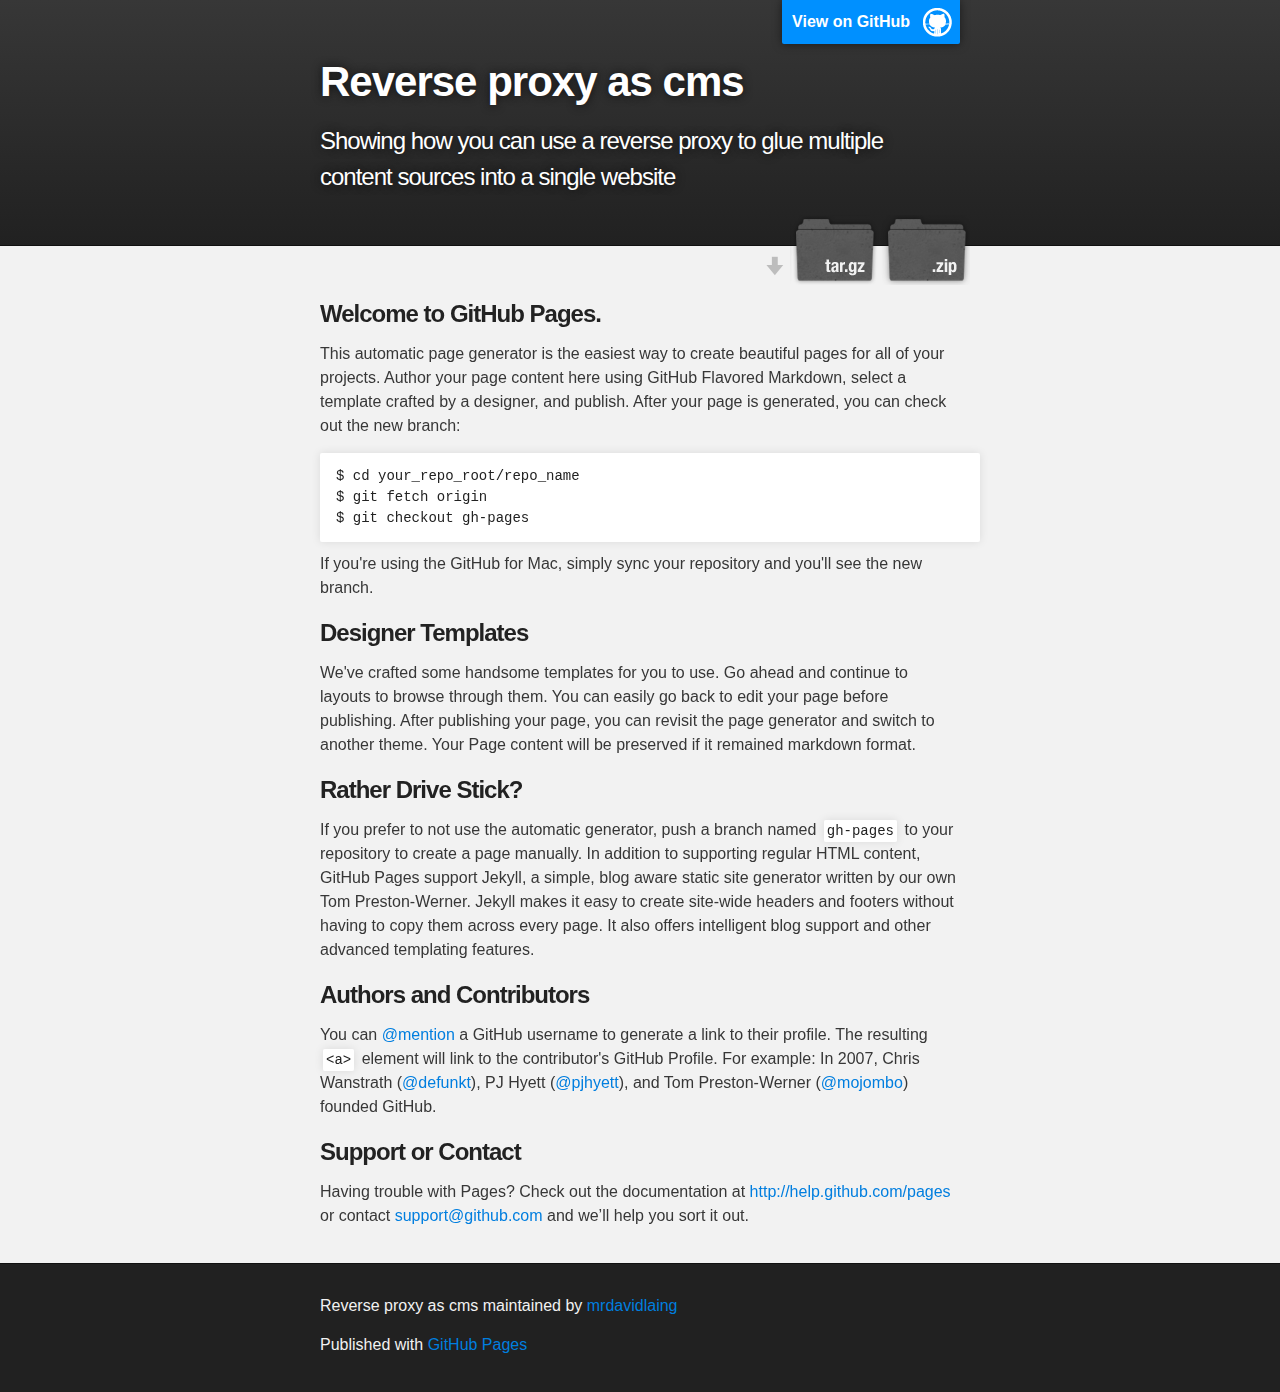
<file: index.html>
<!DOCTYPE html>
<html>

  <head>
    <meta charset='utf-8' />
    <meta http-equiv="X-UA-Compatible" content="chrome=1" />
    <meta name="description" content="Reverse proxy as cms : Showing how you can use a reverse proxy to glue multiple content sources into a single website" />

    <link rel="stylesheet" type="text/css" media="screen" href="stylesheets/stylesheet.css">

    <title>Reverse proxy as cms</title>
  </head>

  <body>

    <!-- HEADER -->
    <div id="header_wrap" class="outer">
        <header class="inner">
          <a id="forkme_banner" href="https://github.com/mrdavidlaing/reverse_proxy_as_CMS">View on GitHub</a>

          <h1 id="project_title">Reverse proxy as cms</h1>
          <h2 id="project_tagline">Showing how you can use a reverse proxy to glue multiple content sources into a single website</h2>

            <section id="downloads">
              <a class="zip_download_link" href="https://github.com/mrdavidlaing/reverse_proxy_as_CMS/zipball/master">Download this project as a .zip file</a>
              <a class="tar_download_link" href="https://github.com/mrdavidlaing/reverse_proxy_as_CMS/tarball/master">Download this project as a tar.gz file</a>
            </section>
        </header>
    </div>

    <!-- MAIN CONTENT -->
    <div id="main_content_wrap" class="outer">
      <section id="main_content" class="inner">
        <h3>Welcome to GitHub Pages.</h3>

<p>This automatic page generator is the easiest way to create beautiful pages for all of your projects. Author your page content here using GitHub Flavored Markdown, select a template crafted by a designer, and publish. After your page is generated, you can check out the new branch:</p>

<pre><code>$ cd your_repo_root/repo_name
$ git fetch origin
$ git checkout gh-pages
</code></pre>

<p>If you're using the GitHub for Mac, simply sync your repository and you'll see the new branch.</p>

<h3>Designer Templates</h3>

<p>We've crafted some handsome templates for you to use. Go ahead and continue to layouts to browse through them. You can easily go back to edit your page before publishing. After publishing your page, you can revisit the page generator and switch to another theme. Your Page content will be preserved if it remained markdown format.</p>

<h3>Rather Drive Stick?</h3>

<p>If you prefer to not use the automatic generator, push a branch named <code>gh-pages</code> to your repository to create a page manually. In addition to supporting regular HTML content, GitHub Pages support Jekyll, a simple, blog aware static site generator written by our own Tom Preston-Werner. Jekyll makes it easy to create site-wide headers and footers without having to copy them across every page. It also offers intelligent blog support and other advanced templating features.</p>

<h3>Authors and Contributors</h3>

<p>You can <a href="https://github.com/blog/821" class="user-mention">@mention</a> a GitHub username to generate a link to their profile. The resulting <code>&lt;a&gt;</code> element will link to the contributor's GitHub Profile. For example: In 2007, Chris Wanstrath (<a href="https://github.com/defunkt" class="user-mention">@defunkt</a>), PJ Hyett (<a href="https://github.com/pjhyett" class="user-mention">@pjhyett</a>), and Tom Preston-Werner (<a href="https://github.com/mojombo" class="user-mention">@mojombo</a>) founded GitHub.</p>

<h3>Support or Contact</h3>

<p>Having trouble with Pages? Check out the documentation at <a href="http://help.github.com/pages">http://help.github.com/pages</a> or contact <a href="mailto:support@github.com">support@github.com</a> and we’ll help you sort it out.</p>
      </section>
    </div>

    <!-- FOOTER  -->
    <div id="footer_wrap" class="outer">
      <footer class="inner">
        <p class="copyright">Reverse proxy as cms maintained by <a href="https://github.com/mrdavidlaing">mrdavidlaing</a></p>
        <p>Published with <a href="http://pages.github.com">GitHub Pages</a></p>
      </footer>
    </div>

    

  </body>
</html>
</file>
<file: stylesheets/stylesheet.css>
/*******************************************************************************
Slate Theme for GitHub Pages
by Jason Costello, @jsncostello
*******************************************************************************/

@import url(pygment_trac.css);

/*******************************************************************************
MeyerWeb Reset
*******************************************************************************/

html, body, div, span, applet, object, iframe,
h1, h2, h3, h4, h5, h6, p, blockquote, pre,
a, abbr, acronym, address, big, cite, code,
del, dfn, em, img, ins, kbd, q, s, samp,
small, strike, strong, sub, sup, tt, var,
b, u, i, center,
dl, dt, dd, ol, ul, li,
fieldset, form, label, legend,
table, caption, tbody, tfoot, thead, tr, th, td,
article, aside, canvas, details, embed,
figure, figcaption, footer, header, hgroup,
menu, nav, output, ruby, section, summary,
time, mark, audio, video {
  margin: 0;
  padding: 0;
  border: 0;
  font: inherit;
  vertical-align: baseline;
}

/* HTML5 display-role reset for older browsers */
article, aside, details, figcaption, figure,
footer, header, hgroup, menu, nav, section {
  display: block;
}

ol, ul {
  list-style: none;
}

blockquote, q {
}

table {
  border-collapse: collapse;
  border-spacing: 0;
}

a:focus {
  outline: none;
}

/*******************************************************************************
Theme Styles
*******************************************************************************/

body {
  box-sizing: border-box;
  color:#373737;
  background: #212121;
  font-size: 16px;
  font-family: 'Myriad Pro', Calibri, Helvetica, Arial, sans-serif;
  line-height: 1.5;
  -webkit-font-smoothing: antialiased;
}

h1, h2, h3, h4, h5, h6 {
  margin: 10px 0;
  font-weight: 700;
  color:#222222;
  font-family: 'Lucida Grande', 'Calibri', Helvetica, Arial, sans-serif;
  letter-spacing: -1px;
}

h1 {
  font-size: 36px;
  font-weight: 700;
}

h2 {
  padding-bottom: 10px;
  font-size: 32px;
  background: url('../images/bg_hr.png') repeat-x bottom;
}

h3 {
  font-size: 24px;
}

h4 {
  font-size: 21px;
}

h5 {
  font-size: 18px;
}

h6 {
  font-size: 16px;
}

p {
  margin: 10px 0 15px 0;
}

footer p {
  color: #f2f2f2;
}

a {
  text-decoration: none;
  color: #007edf;
  text-shadow: none;

  transition: color 0.5s ease;
  transition: text-shadow 0.5s ease;
  -webkit-transition: color 0.5s ease;
  -webkit-transition: text-shadow 0.5s ease;
  -moz-transition: color 0.5s ease;
  -moz-transition: text-shadow 0.5s ease;
  -o-transition: color 0.5s ease;
  -o-transition: text-shadow 0.5s ease;
  -ms-transition: color 0.5s ease;
  -ms-transition: text-shadow 0.5s ease;
}

#main_content a:hover {
  color: #0069ba;
  text-shadow: #0090ff 0px 0px 2px;
}

footer a:hover {
  color: #43adff;
  text-shadow: #0090ff 0px 0px 2px;
}

em {
  font-style: italic;
}

strong {
  font-weight: bold;
}

img {
  position: relative;
  margin: 0 auto;
  max-width: 739px;
  padding: 5px;
  margin: 10px 0 10px 0;
  border: 1px solid #ebebeb;

  box-shadow: 0 0 5px #ebebeb;
  -webkit-box-shadow: 0 0 5px #ebebeb;
  -moz-box-shadow: 0 0 5px #ebebeb;
  -o-box-shadow: 0 0 5px #ebebeb;
  -ms-box-shadow: 0 0 5px #ebebeb;
}

pre, code {
  width: 100%;
  color: #222;
  background-color: #fff;

  font-family: Monaco, "Bitstream Vera Sans Mono", "Lucida Console", Terminal, monospace;
  font-size: 14px;

  border-radius: 2px;
  -moz-border-radius: 2px;
  -webkit-border-radius: 2px;



}

pre {
  width: 100%;
  padding: 10px;
  box-shadow: 0 0 10px rgba(0,0,0,.1);
  overflow: auto;
}

code {
  padding: 3px;
  margin: 0 3px;
  box-shadow: 0 0 10px rgba(0,0,0,.1);
}

pre code {
  display: block;
  box-shadow: none;
}

blockquote {
  color: #666;
  margin-bottom: 20px;
  padding: 0 0 0 20px;
  border-left: 3px solid #bbb;
}

ul, ol, dl {
  margin-bottom: 15px
}

ul li {
  list-style: inside;
  padding-left: 20px;
}

ol li {
  list-style: decimal inside;
  padding-left: 20px;
}

dl dt {
  font-weight: bold;
}

dl dd {
  padding-left: 20px;
  font-style: italic;
}

dl p {
  padding-left: 20px;
  font-style: italic;
}

hr {
  height: 1px;
  margin-bottom: 5px;
  border: none;
  background: url('../images/bg_hr.png') repeat-x center;
}

table {
  border: 1px solid #373737;
  margin-bottom: 20px;
  text-align: left;
 }

th {
  font-family: 'Lucida Grande', 'Helvetica Neue', Helvetica, Arial, sans-serif;
  padding: 10px;
  background: #373737;
  color: #fff;
 }

td {
  padding: 10px;
  border: 1px solid #373737;
 }

form {
  background: #f2f2f2;
  padding: 20px;
}

img {
  width: 100%;
  max-width: 100%;
}

/*******************************************************************************
Full-Width Styles
*******************************************************************************/

.outer {
  width: 100%;
}

.inner {
  position: relative;
  max-width: 640px;
  padding: 20px 10px;
  margin: 0 auto;
}

#forkme_banner {
  display: block;
  position: absolute;
  top:0;
  right: 10px;
  z-index: 10;
  padding: 10px 50px 10px 10px;
  color: #fff;
  background: url('../images/blacktocat.png') #0090ff no-repeat 95% 50%;
  font-weight: 700;
  box-shadow: 0 0 10px rgba(0,0,0,.5);
  border-bottom-left-radius: 2px;
  border-bottom-right-radius: 2px;
}

#header_wrap {
  background: #212121;
  background: -moz-linear-gradient(top, #373737, #212121);
  background: -webkit-linear-gradient(top, #373737, #212121);
  background: -ms-linear-gradient(top, #373737, #212121);
  background: -o-linear-gradient(top, #373737, #212121);
  background: linear-gradient(top, #373737, #212121);
}

#header_wrap .inner {
  padding: 50px 10px 30px 10px;
}

#project_title {
  margin: 0;
  color: #fff;
  font-size: 42px;
  font-weight: 700;
  text-shadow: #111 0px 0px 10px;
}

#project_tagline {
  color: #fff;
  font-size: 24px;
  font-weight: 300;
  background: none;
  text-shadow: #111 0px 0px 10px;
}

#downloads {
  position: absolute;
  width: 210px;
  z-index: 10;
  bottom: -40px;
  right: 0;
  height: 70px;
  background: url('../images/icon_download.png') no-repeat 0% 90%;
}

.zip_download_link {
  display: block;
  float: right;
  width: 90px;
  height:70px;
  text-indent: -5000px;
  overflow: hidden;
  background: url(../images/sprite_download.png) no-repeat bottom left;
}

.tar_download_link {
  display: block;
  float: right;
  width: 90px;
  height:70px;
  text-indent: -5000px;
  overflow: hidden;
  background: url(../images/sprite_download.png) no-repeat bottom right;
  margin-left: 10px;
}

.zip_download_link:hover {
  background: url(../images/sprite_download.png) no-repeat top left;
}

.tar_download_link:hover {
  background: url(../images/sprite_download.png) no-repeat top right;
}

#main_content_wrap {
  background: #f2f2f2;
  border-top: 1px solid #111;
  border-bottom: 1px solid #111;
}

#main_content {
  padding-top: 40px;
}

#footer_wrap {
  background: #212121;
}



/*******************************************************************************
Small Device Styles
*******************************************************************************/

@media screen and (max-width: 480px) {
  body {
    font-size:14px;
  }

  #downloads {
    display: none;
  }

  .inner {
    min-width: 320px;
    max-width: 480px;
  }

  #project_title {
  font-size: 32px;
  }

  h1 {
    font-size: 28px;
  }

  h2 {
    font-size: 24px;
  }

  h3 {
    font-size: 21px;
  }

  h4 {
    font-size: 18px;
  }

  h5 {
    font-size: 14px;
  }

  h6 {
    font-size: 12px;
  }

  code, pre {
    min-width: 320px;
    max-width: 480px;
    font-size: 11px;
  }

}
</file>
